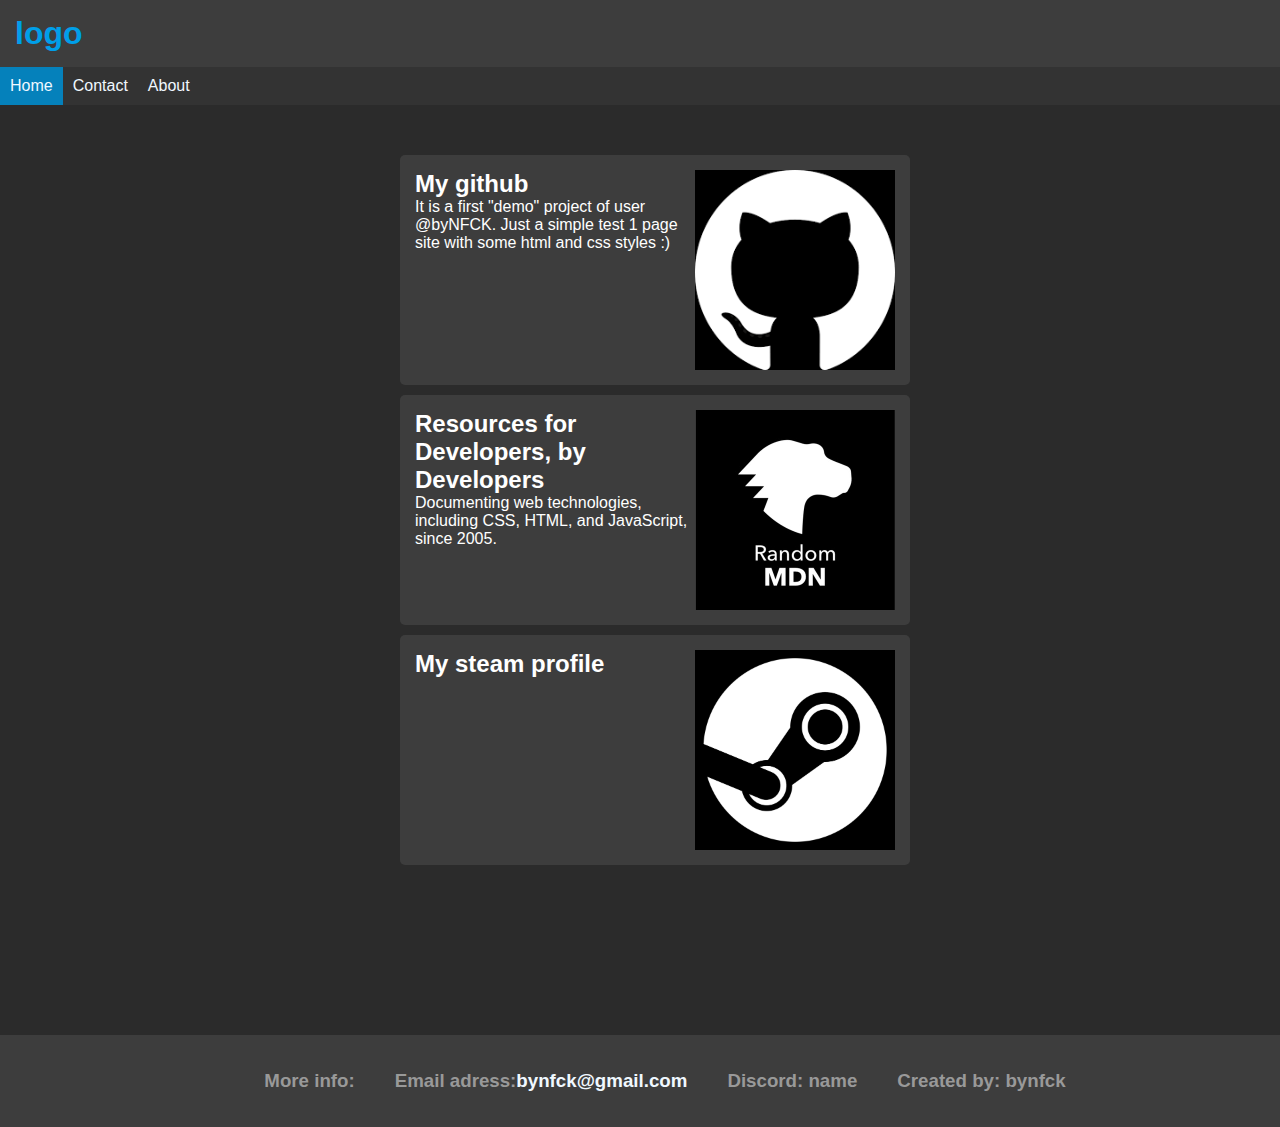
<file: index.html>
<!DOCTYPE html>
<html lang="UK">
  <head>
    <meta charset="utf=8">
    <title>demo</title>
    <link rel="icon" href="images/favicon3.png">
    <link rel="stylesheet" href="styles/style.css">
  </head>
  
  <body>
<!-- header open -->
    <div class="header">
      <div class="logo">
        <h1><a href="#">logo</a></h1>
      </div>
      <div class="menubar">
        <ul>
          <li><a class="active" href="#">Home</a></li>
          <li><a href="Contact.html">Contact</a></li>
          <li><a href="About.html">About</a></li>
        </ul>
      </div>
    </div>
<!-- header close -->

<!-- main open -->
    <div class="main">
      <div class="box" onclick="location.href='https://github.com/byNFCK/demo';" style="cursor: pointer;" >
        <img class="img1" src="images/gitlogo.png">
        <h2>My github</h2>
        <p>It is a first "demo" project of user @byNFCK. Just a simple test 1 page site with some html and css styles :)</p>
      </div>
      <div class="box" onclick="location.href='https://developer.mozilla.org/ru/';" style="cursor: pointer;" >
        <img class="img1" src="images/mdnlogo.jpg">
        <h2>Resources for Developers, by Developers</h2>
        <p>Documenting web technologies, including CSS, HTML, and JavaScript, since 2005.</p>
      </div>
      <div class="box" onclick="location.href='https://steamcommunity.com/id/bynfck/';" style="cursor: pointer;" >
        <img class="img1" src="images/steamlogo.png">
        <h2>My steam profile</h2>
        <p></p>
      </div>
    </div>
<!-- main close -->

<!-- footer open -->
    <div class="footer">
      <div class="footer-text">
        <ul>
          <li><h3>More info:</h3></li>
          <li><h3>Email adress:<a href="#"> bynfck@gmail.com</a></h3></li>
          <li><h3>Discord: name</h3></li>
          <li><h3>Created by: bynfck</h3></li>
        </ul>
      </div>
    </div>
<!-- footer close -->
  </body>
</html>
</file>
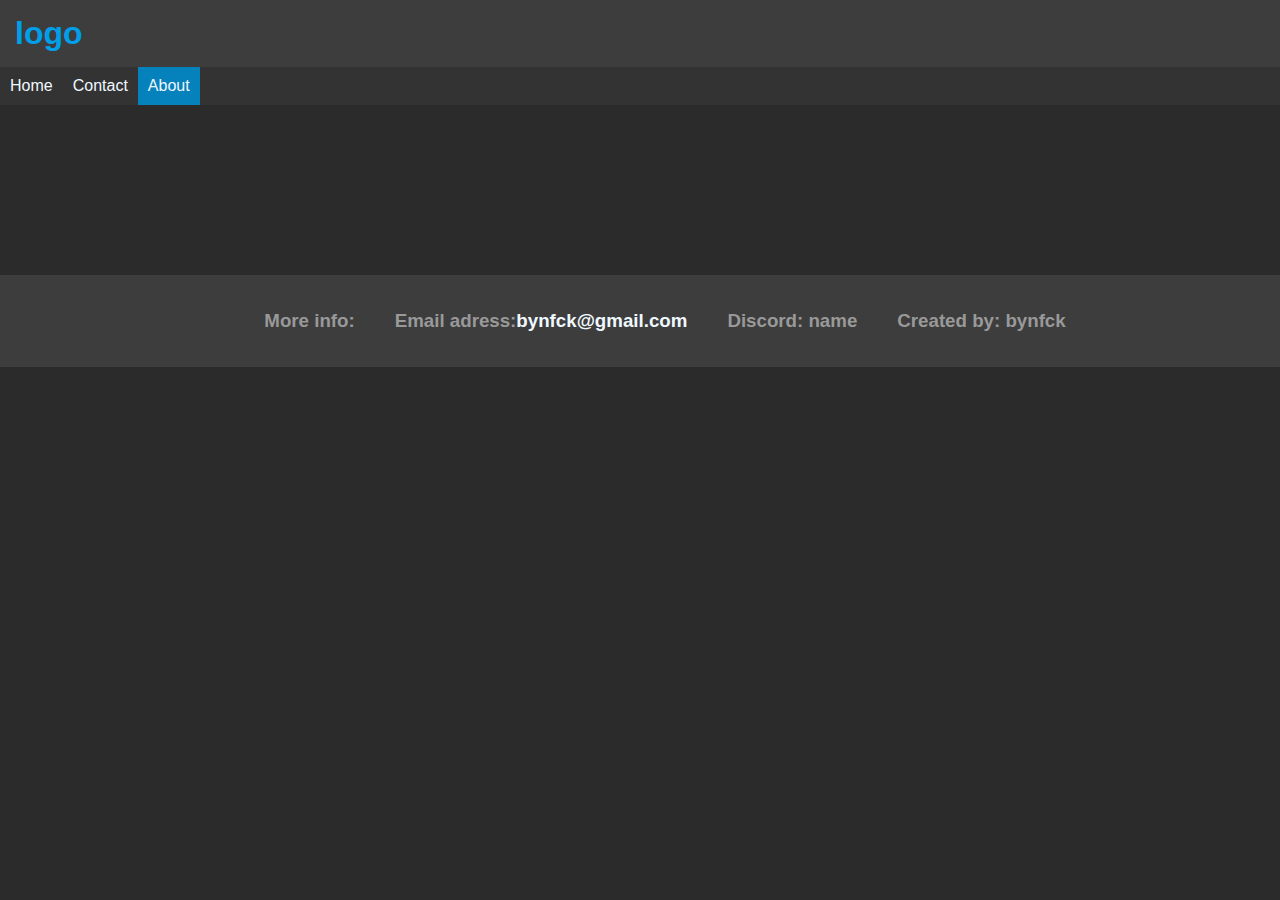
<file: About.html>
<!DOCTYPE html>
<html lang="UK">
  <head>
    <meta charset="utf=8">
    <title>demo</title>
    <link rel="icon" href="images/favicon3.png">
    <link rel="stylesheet" href="styles/style.css">
  </head>

  <body>
    <div class="header">
      <div class="logo">
        <h1><a href="#">logo</a></h1>
      </div>
      <div class="menubar">
        <ul>
          <li><a href="index.html">Home</a></li>
          <li><a href="Contact.html">Contact</a></li>
          <li><a class="active" href="About.html">About</a></li>
        </ul>
      </div>
    </div>
    <div class="footer">
      <div class="footer-text">
        <ul>
          <li><h3>More info:</h3></li>
          <li><h3>Email adress:<a href="#"> bynfck@gmail.com</a></h3></li>
          <li><h3>Discord: name</h3></li>
          <li><h3>Created by: bynfck</h3></li>
        </ul>
      </div>
    </div>
  </body>
</html>
</file>
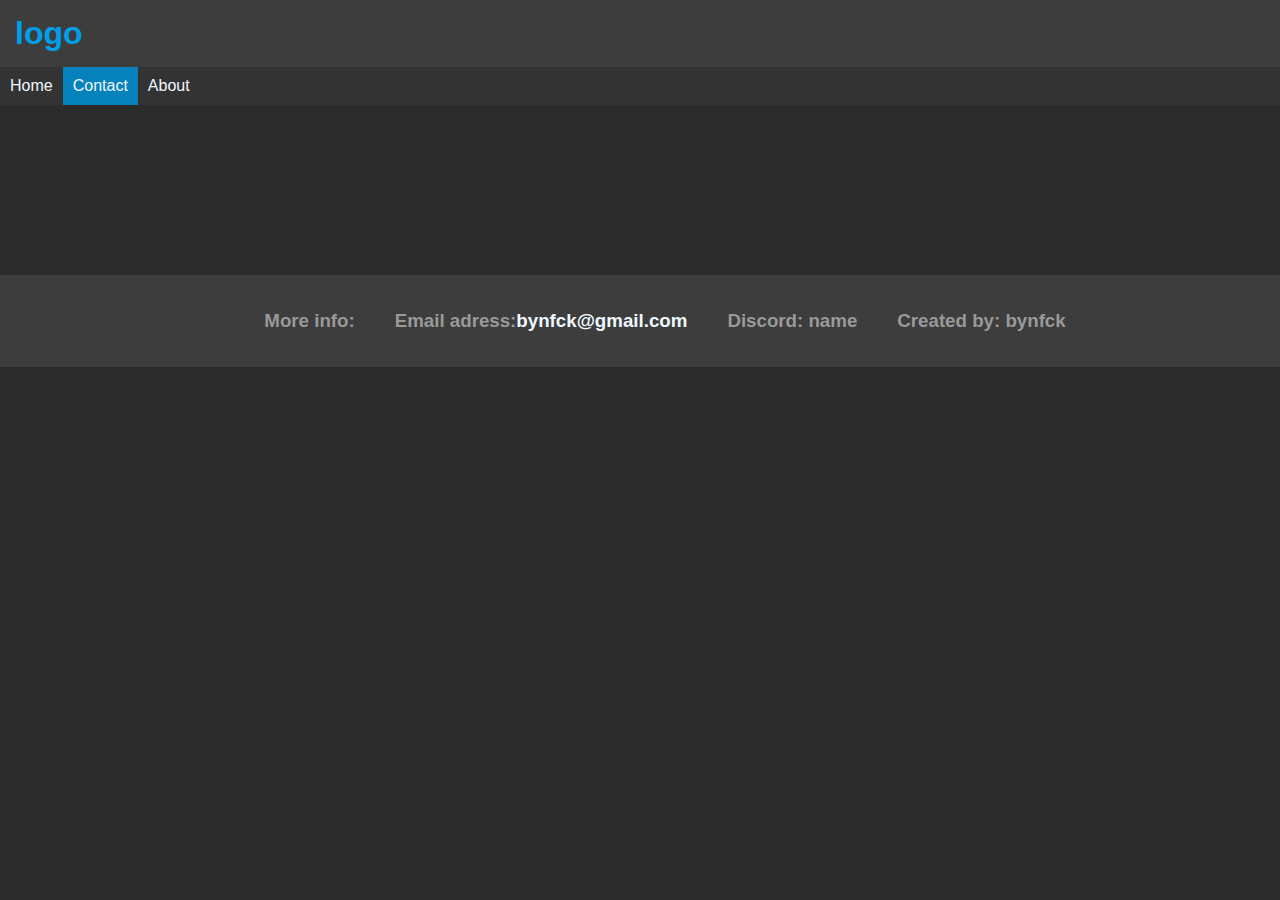
<file: Contact.html>
<!DOCTYPE html>
<html lang="UK">
  <head>
    <meta charset="utf=8">
    <title>demo</title>
    <link rel="icon" href="images/favicon3.png">
    <link rel="stylesheet" href="styles/style.css">
  </head>

  <body>
    <div class="header">
      <div class="logo">
        <h1><a href="#">logo</a></h1>
      </div>
      <div class="menubar">
        <ul>
          <li><a href="index.html">Home</a></li>
          <li><a class="active" href="Contact.html">Contact</a></li>
          <li><a href="About.html">About</a></li>
        </ul>
      </div>
    </div>
    <div class="footer">
      <div class="footer-text">
        <ul>
          <li><h3>More info:</h3></li>
          <li><h3>Email adress:<a href="#"> bynfck@gmail.com</a></h3></li>
          <li><h3>Discord: name</h3></li>
          <li><h3>Created by: bynfck</h3></li>
        </ul>
      </div>
    </div>
  </body>
</html>
</file>
<file: styles/style.css>
* {
  margin: 0px;
  padding: 0px;
}

html {
  height: 100%;
}

body {
  background-color: rgb(43, 43, 43);
  font: normal 100% 'century gothic', arial;
}

h1, h2, h3, h4, p {
  margin: auto;
  padding: auto;
}

a {
  color: aliceblue;
  text-decoration: none;
}

/* hader open */
  
.header {
  background-color: rgb(61, 61, 61);
  margin-bottom: 50px;
  color: aliceblue;
}

.logo {
  padding: 15px;
}

.logo a{
  text-decoration: none;
  color: rgb(0, 159, 233);
}

.menubar ul {
  list-style-type: none;
  margin: 0;
  padding: 0;
  overflow: hidden;
  background-color: #333;
}

.menubar li {
  float: left;
}

.menubar li a {
  color: aliceblue;
  display: block;
  text-align: center;
  text-decoration: none;
  padding: 10px;
}

.menubar li a:hover {
  background-color: rgb(0, 159, 233);
}

.active {
  background-color: rgb(5, 129, 187);
}

/* hader close */


/* main open */

.main {
  margin: 10px 400px 10px 400px;
}

.box {
  margin: 10px 0 10px 0;
  width: 100%;
  display: table;
  padding: 15px;
  color: rgb(255, 255, 255);
  background-color: rgb(61, 61, 61);
  border-radius: 5px;
}

.box img {
  width: 200px;
  height: 200px;
  float: right;
}

.box:hover {
  background-color: rgb(55, 55, 55);
}


/* main close */

/* footer open */


.footer {
  padding: 15px 0 15px 50px;
  margin-top: 170px;
  color: rgb(153, 153, 153);
  background-color: rgb(61, 61, 61);
}

.footer ul {
  display: table;
  margin: auto;
  padding: auto;
  list-style-type: none;
}

.footer li {
  float: left;
  padding: 20px;
}

.footer li a {
  display: block;
  float: right;
}

/* footer close */
</file>
